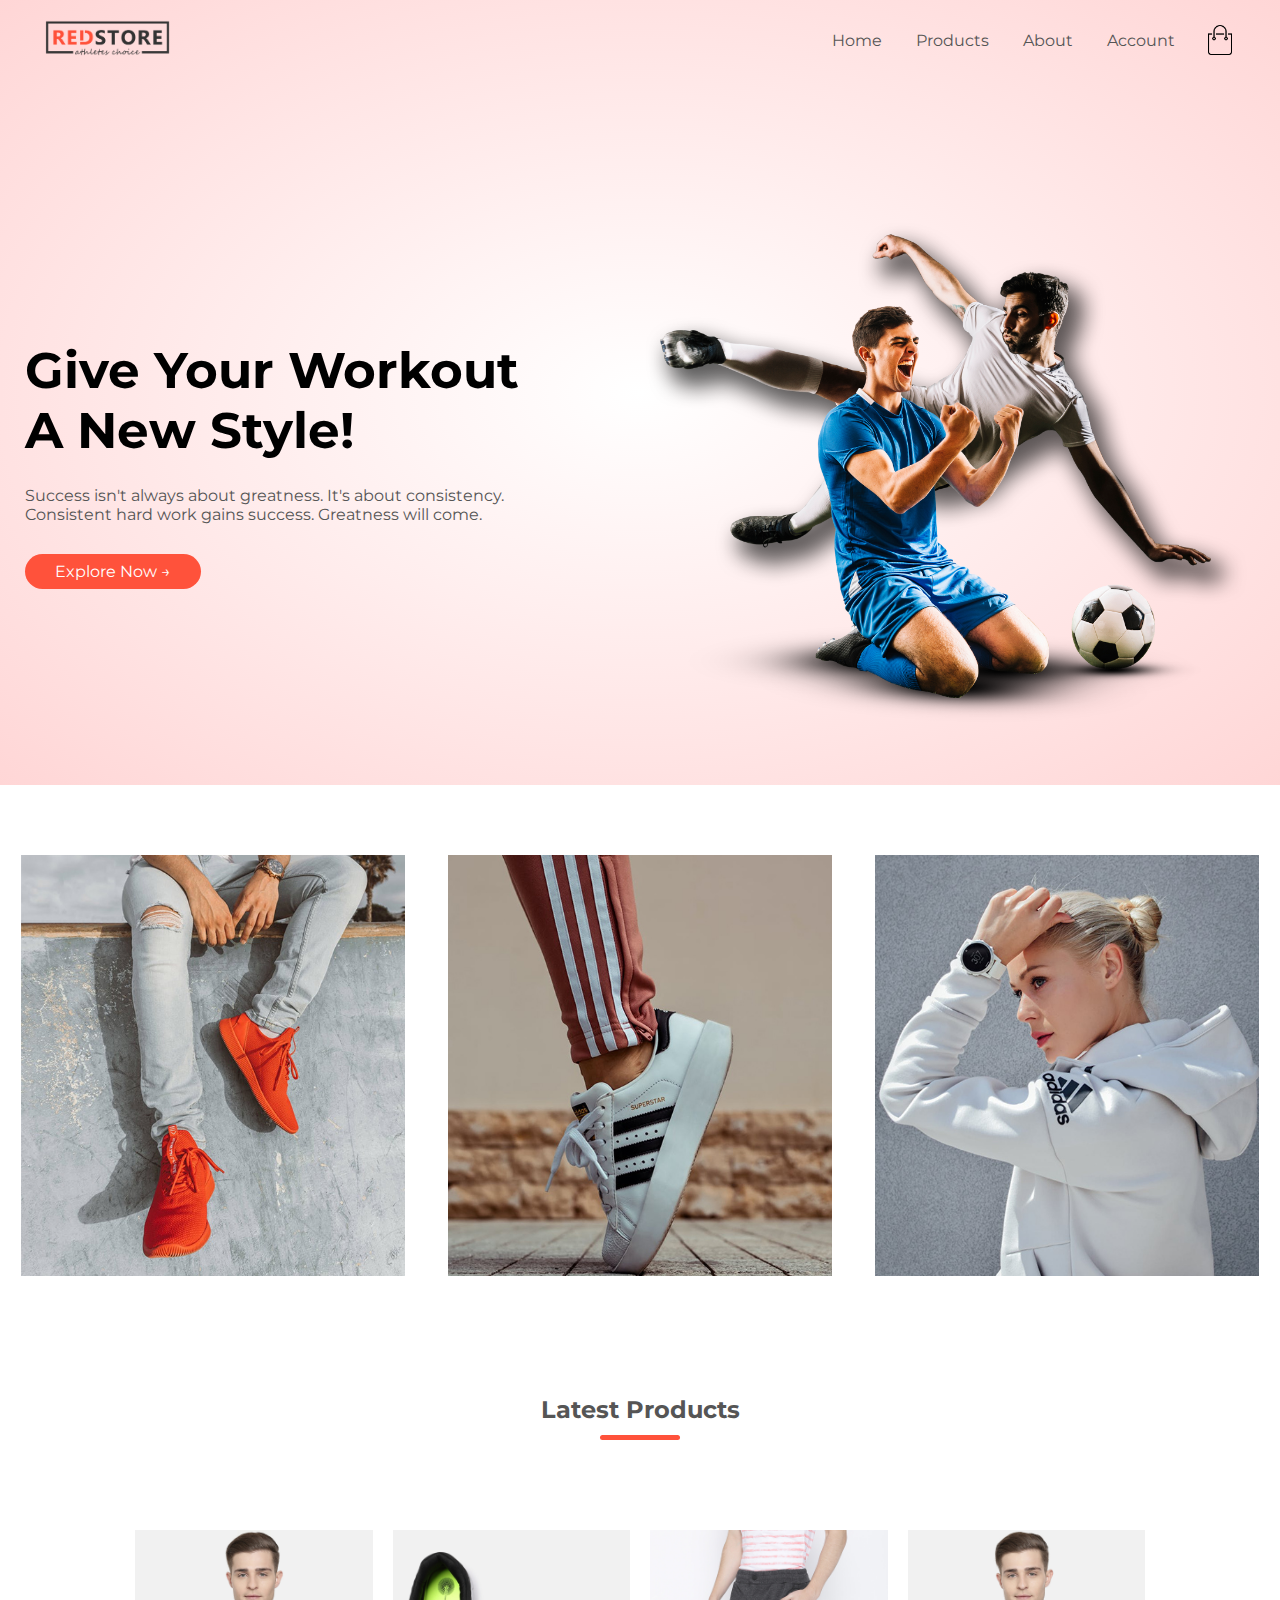
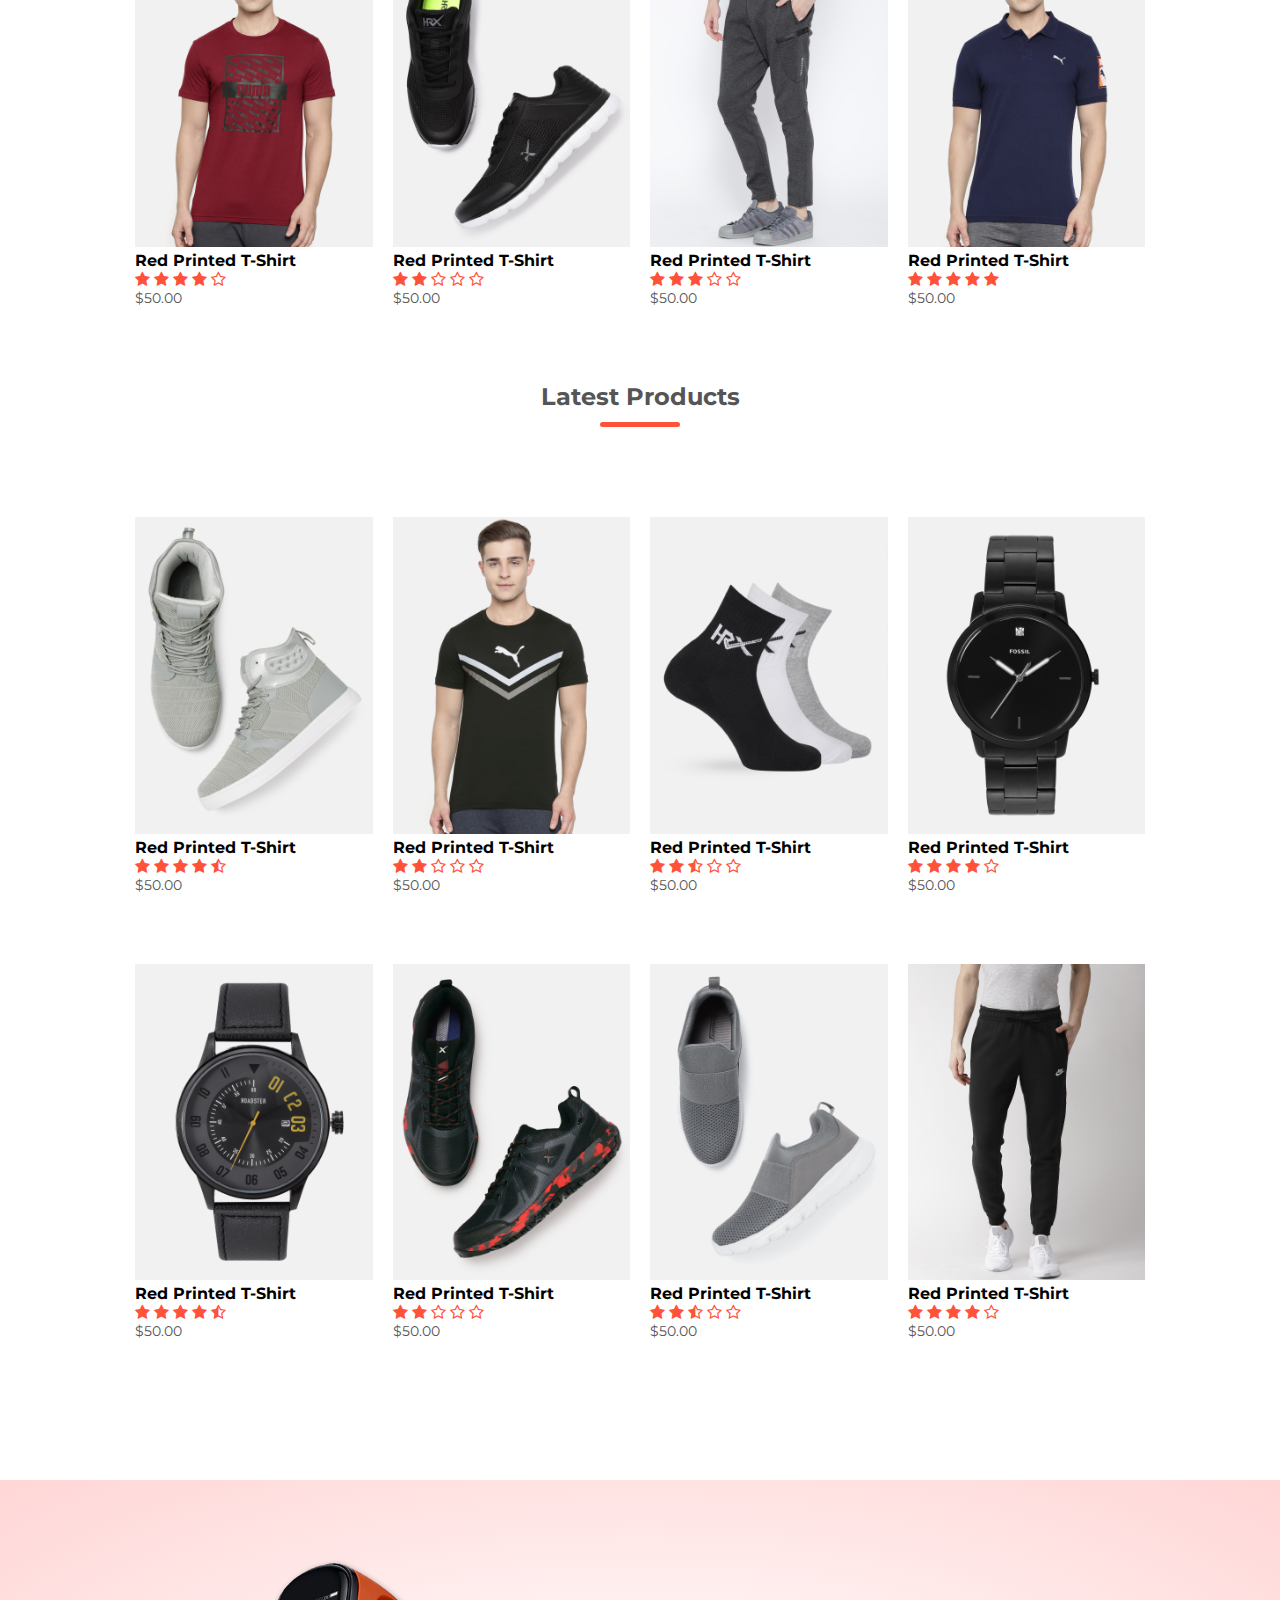
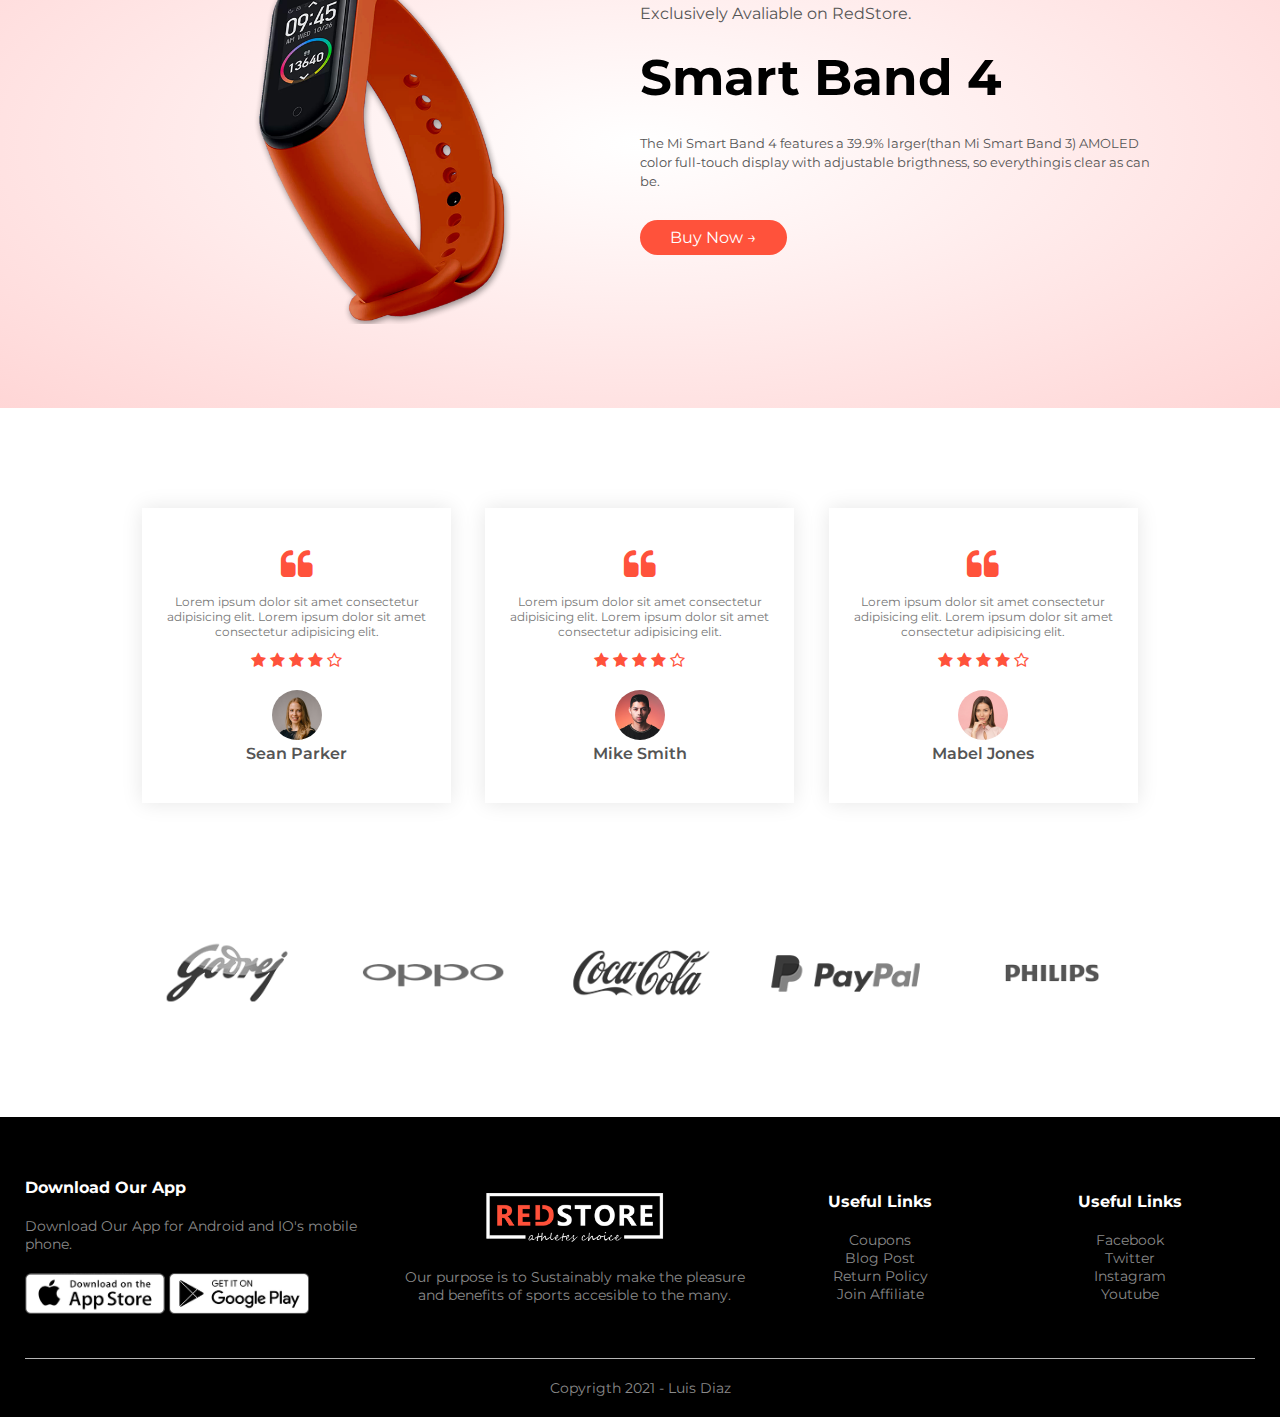
<file: index.html>
<!DOCTYPE html>
<html lang="en">
<head>
    <meta charset="UTF-8">
    <meta http-equiv="X-UA-Compatible" content="IE=edge">
    <meta name="viewport" content="width=device-width, initial-scale=1.0">
    <!--Titulo de la Pagina Actual-->
    <title>Red Store | Ecomerce Wedsite Design</title>
    <!--Link de la Hoja de Estilos-->
    <link rel="stylesheet" href="./css/style.css">
    <!--Link de la fuente Montserrat de google.-->
    <link rel="preconnect" href="https://fonts.googleapis.com">
    <link rel="preconnect" href="https://fonts.gstatic.com" crossorigin>
    <link href="https://fonts.googleapis.com/css2?family=Montserrat:wght@300;400;500;600;700&display=swap" 
    rel="stylesheet">
    <link rel="stylesheet" href="https://stackpath.bootstrapcdn.com/font-awesome/4.7.0/css/font-awesome.min.css">
</head>
<body>
<div class="header">
<!--Container para todos los elemtos nav-->
<div class="container">
    <div class="navbar">
        <!--Posicion del Logo-->
        <div class="logo">
            <img src="./imagenes/png/logo.png"  width="125px" alt="Logo">
        </div>
        <!--Barra de Navegacion-->
        <nav>
            <ul id="menuItems">
                <li><a href="./index.html">Home</a></li>
                <li><a href="./products.html">Products</a></li>
                <li><a href="">About</a></li>
                <li><a href="">Account</a></li>
            </ul>
        </nav>
        <img src="./imagenes/png/cart.png"  width="30px" height="30px">
        <img src="./imagenes/png/menu.png"  class="menu-icon" 
        onclick="menutoggle()">
    </div>
    <!--Texto del Area-->
    <div class="row">
        <div class="col-2">
            <h1>Give Your Workout<br>A New Style!</h1>
            <p>Success isn't always about greatness. It's about consistency.<br>
            Consistent hard work gains success. Greatness will come.</p>
            <a href="" class="btn">Explore Now &#8594;</a>
        </div>
        <div class="col-2">
            <img src="./imagenes/png/image1.png" >
        </div>
    </div>
</div>
</div>
<!--Feautred Categories-->
<div class="categories">
    <div class="small-cotainer">
    <div class="row">
        <div class="col-3">
            <img src="./imagenes/jpg/category-1.jpg" alt="">
        </div>
        <div class="col-3">
            <img src="./imagenes/jpg/category-2.jpg" alt="">
        </div>
        <div class="col-3">
            <img src="./imagenes/jpg/category-3.jpg" alt="">
        </div>
    </div>
    </div>
</div>
<!--Feautred Products-->
<div class="small-container">
    <h2 class="title">Latest Products</h2>
    <div class="row">
        <div class="col-4">
            <img src="./imagenes/jpg/product-1.jpg" alt="">
            <h4>Red Printed T-Shirt</h4>
            <div class="rating">
                <i class="fa fa-star"></i>
                <i class="fa fa-star"></i>
                <i class="fa fa-star"></i>
                <i class="fa fa-star"></i>
                <i class="fa fa-star-o"></i>
            </div>
            <p>$50.00</p>
        </div>
        <div class="col-4">
            <img src="./imagenes/jpg/product-2.jpg" alt="">
            <h4>Red Printed T-Shirt</h4>
            <div class="rating">
                <i class="fa fa-star"></i>
                <i class="fa fa-star"></i>
                <i class="fa fa-star-o"></i>
                <i class="fa fa-star-o"></i>
                <i class="fa fa-star-o"></i>
            </div>
            <p>$50.00</p>
        </div>
        <div class="col-4">
            <img src="./imagenes/jpg/product-3.jpg" alt="">
            <h4>Red Printed T-Shirt</h4>
            <div class="rating">
                <i class="fa fa-star"></i>
                <i class="fa fa-star"></i>
                <i class="fa fa-star"></i>
                <i class="fa fa-star-o"></i>
                <i class="fa fa-star-o"></i>
            </div>
            <p>$50.00</p>
        </div>
        <div class="col-4">
            <img src="./imagenes/jpg/product-4.jpg" alt="">
            <h4>Red Printed T-Shirt</h4>
            <div class="rating">
                <i class="fa fa-star"></i>
                <i class="fa fa-star"></i>
                <i class="fa fa-star"></i>
                <i class="fa fa-star"></i>
                <i class="fa fa-star"></i>
            </div>
            <p>$50.00</p>
        </div>
    </div>
<!--Inicia Lastest Products-->
    <h2 class="title">Latest Products</h2>
    <div class="row">
        <div class="col-4">
            <img src="./imagenes/jpg/product-5.jpg" alt="">
            <h4>Red Printed T-Shirt</h4>
            <div class="rating">
                <i class="fa fa-star"></i>
                <i class="fa fa-star"></i>
                <i class="fa fa-star"></i>
                <i class="fa fa-star"></i>
                <i class="fa fa-star-half-o"></i>
            </div>
            <p>$50.00</p>
        </div>
        <div class="col-4">
            <img src="./imagenes/jpg/product-6.jpg" alt="">
            <h4>Red Printed T-Shirt</h4>
            <div class="rating">
                <i class="fa fa-star"></i>
                <i class="fa fa-star"></i>
                <i class="fa fa-star-o"></i>
                <i class="fa fa-star-o"></i>
                <i class="fa fa-star-o"></i>
            </div>
            <p>$50.00</p>
        </div>
        <div class="col-4">
            <img src="./imagenes/jpg/product-7.jpg" alt="">
            <h4>Red Printed T-Shirt</h4>
            <div class="rating">
                <i class="fa fa-star"></i>
                <i class="fa fa-star"></i>
                <i class="fa fa-star-half-o"></i>
                <i class="fa fa-star-o"></i>
                <i class="fa fa-star-o"></i>
            </div>
            <p>$50.00</p>
        </div>
        <div class="col-4">
            <img src="./imagenes/jpg/product-8.jpg" alt="">
            <h4>Red Printed T-Shirt</h4>
            <div class="rating">
                <i class="fa fa-star"></i>
                <i class="fa fa-star"></i>
                <i class="fa fa-star"></i>
                <i class="fa fa-star"></i>
                <i class="fa fa-star-o"></i>
            </div>
            <p>$50.00</p>
        </div>
        <div class="col-4">
            <img src="./imagenes/jpg/product-9.jpg" alt="">
            <h4>Red Printed T-Shirt</h4>
            <div class="rating">
                <i class="fa fa-star"></i>
                <i class="fa fa-star"></i>
                <i class="fa fa-star"></i>
                <i class="fa fa-star"></i>
                <i class="fa fa-star-half-o"></i>
            </div>
            <p>$50.00</p>
        </div>
        <div class="col-4">
            <img src="./imagenes/jpg/product-10.jpg" alt="">
            <h4>Red Printed T-Shirt</h4>
            <div class="rating">
                <i class="fa fa-star"></i>
                <i class="fa fa-star"></i>
                <i class="fa fa-star-o"></i>
                <i class="fa fa-star-o"></i>
                <i class="fa fa-star-o"></i>
            </div>
            <p>$50.00</p>
        </div>
        <div class="col-4">
            <img src="./imagenes/jpg/product-11.jpg" alt="">
            <h4>Red Printed T-Shirt</h4>
            <div class="rating">
                <i class="fa fa-star"></i>
                <i class="fa fa-star"></i>
                <i class="fa fa-star-half-o"></i>
                <i class="fa fa-star-o"></i>
                <i class="fa fa-star-o"></i>
            </div>
            <p>$50.00</p>
        </div>
        <div class="col-4">
            <img src="./imagenes/jpg/product-12.jpg" alt="">
            <h4>Red Printed T-Shirt</h4>
            <div class="rating">
                <i class="fa fa-star"></i>
                <i class="fa fa-star"></i>
                <i class="fa fa-star"></i>
                <i class="fa fa-star"></i>
                <i class="fa fa-star-o"></i>
            </div>
            <p>$50.00</p>
        </div>
    </div>
</div>
<!--Offer-->
<div class="offer">
    <div class="small-container">
        <div class="row">
            <div class="col-2">
                <img src="./imagenes/png/exclusive.png" class="offer-img">
            </div>
            <div class="col-2">
                <p>Exclusively Avaliable on RedStore.</p>
                <h1>Smart Band 4</h1>
                <small>
                    The Mi Smart Band 4 features a 39.9% larger(than Mi Smart Band 3)
                    AMOLED color full-touch display with adjustable brigthness, so 
                    everythingis clear as can be.
                </small>
                <br>
                <a href="" class="btn">Buy Now &#8594;</a>
            </div>
        </div>
    </div>
</div>
<!----Testimonial----->
<div class="testimonial">
    <div class="small-container">
        <div class="row">
            <div class="col-3">
                <i class="fa fa-quote-left"></i>
                <p> Lorem ipsum dolor sit 
                    amet consectetur adipisicing elit. Lorem ipsum dolor sit
                    amet consectetur adipisicing elit.</p>
                    <div class="rating">
                        <i class="fa fa-star"></i>
                        <i class="fa fa-star"></i>
                        <i class="fa fa-star"></i>
                        <i class="fa fa-star"></i>
                        <i class="fa fa-star-o"></i>
                    </div>
                    <img src="./imagenes/png/user-1.png" alt="">
                    <h3>Sean Parker</h3>
            </div>
            <div class="col-3">
                <i class="fa fa-quote-left"></i>
                <p> Lorem ipsum dolor sit 
                    amet consectetur adipisicing elit. Lorem ipsum dolor sit
                    amet consectetur adipisicing elit.</p>
                    <div class="rating">
                        <i class="fa fa-star"></i>
                        <i class="fa fa-star"></i>
                        <i class="fa fa-star"></i>
                        <i class="fa fa-star"></i>
                        <i class="fa fa-star-o"></i>
                    </div>
                    <img src="./imagenes/png/user-2.png" alt="">
                    <h3>Mike Smith</h3>
            </div>
            <div class="col-3">
                <i class="fa fa-quote-left"></i>
                <p> Lorem ipsum dolor sit 
                    amet consectetur adipisicing elit. Lorem ipsum dolor sit
                    amet consectetur adipisicing elit.</p>
                    <div class="rating">
                        <i class="fa fa-star"></i>
                        <i class="fa fa-star"></i>
                        <i class="fa fa-star"></i>
                        <i class="fa fa-star"></i>
                        <i class="fa fa-star-o"></i>
                    </div>
                    <img src="./imagenes/png/user-3.png" alt="">
                    <h3>Mabel Jones</h3>
            </div>
        </div>
    </div>
</div>
<!--Brands-->
<div class="brands">
    <div class="small-container">
        <div class="row">
            <div class="col-5">
                <img src="./imagenes/png/logo-godrej.png" alt="">
            </div>
            <div class="col-5">
                <img src="./imagenes/png/logo-oppo.png" alt="">
            </div>
            <div class="col-5">
                <img src="./imagenes/png/logo-coca-cola.png" alt="">
            </div>
            <div class="col-5">
                <img src="./imagenes/png/logo-paypal.png" alt="">
            </div>
            <div class="col-5">
                <img src="./imagenes/png/logo-philips.png" alt="">
            </div>
        </div>
    </div>
</div>
<!--footer-->
<div class="footer">
    <div class="container">
        <div class="row">
            <div class="footer-col-1">
                <h3>Download Our App</h3>
                <p>
                    Download Our App for Android and IO's mobile phone.
                </p>
                <div class="app-logo">
                    <img src="./imagenes/png/app-store.png" alt="">
                    <img src="./imagenes/png/play-store.png" alt="">
                </div>
            </div>
            <div class="footer-col-2">
                <img src="./imagenes/png/logo-white.png" alt="">
                <p>
                    Our purpose is to Sustainably make the pleasure and 
                    benefits of sports accesible to the many.
                </p>
            </div>
            <div class="footer-col-3">
                <h3>Useful Links</h3>
                <ul>
                   <li>Coupons</li>
                   <li>Blog Post</li>
                   <li>Return Policy</li>
                   <li>Join Affiliate</li> 
                </ul>
            </div>
            <div class="footer-col-4">
                <h3>Useful Links</h3>
                <ul>
                   <li>Facebook</li>
                   <li>Twitter</li>
                   <li>Instagram</li>
                   <li>Youtube</li> 
                </ul>
            </div>
        </div>
        <hr>
        <p class="copyright">Copyrigth 2021 - Luis Diaz</p>
    </div>
</div>
<!--JavaScript-->
<script src="./javascript/mijavascript.js"></script>

</body>
</html>
</file>
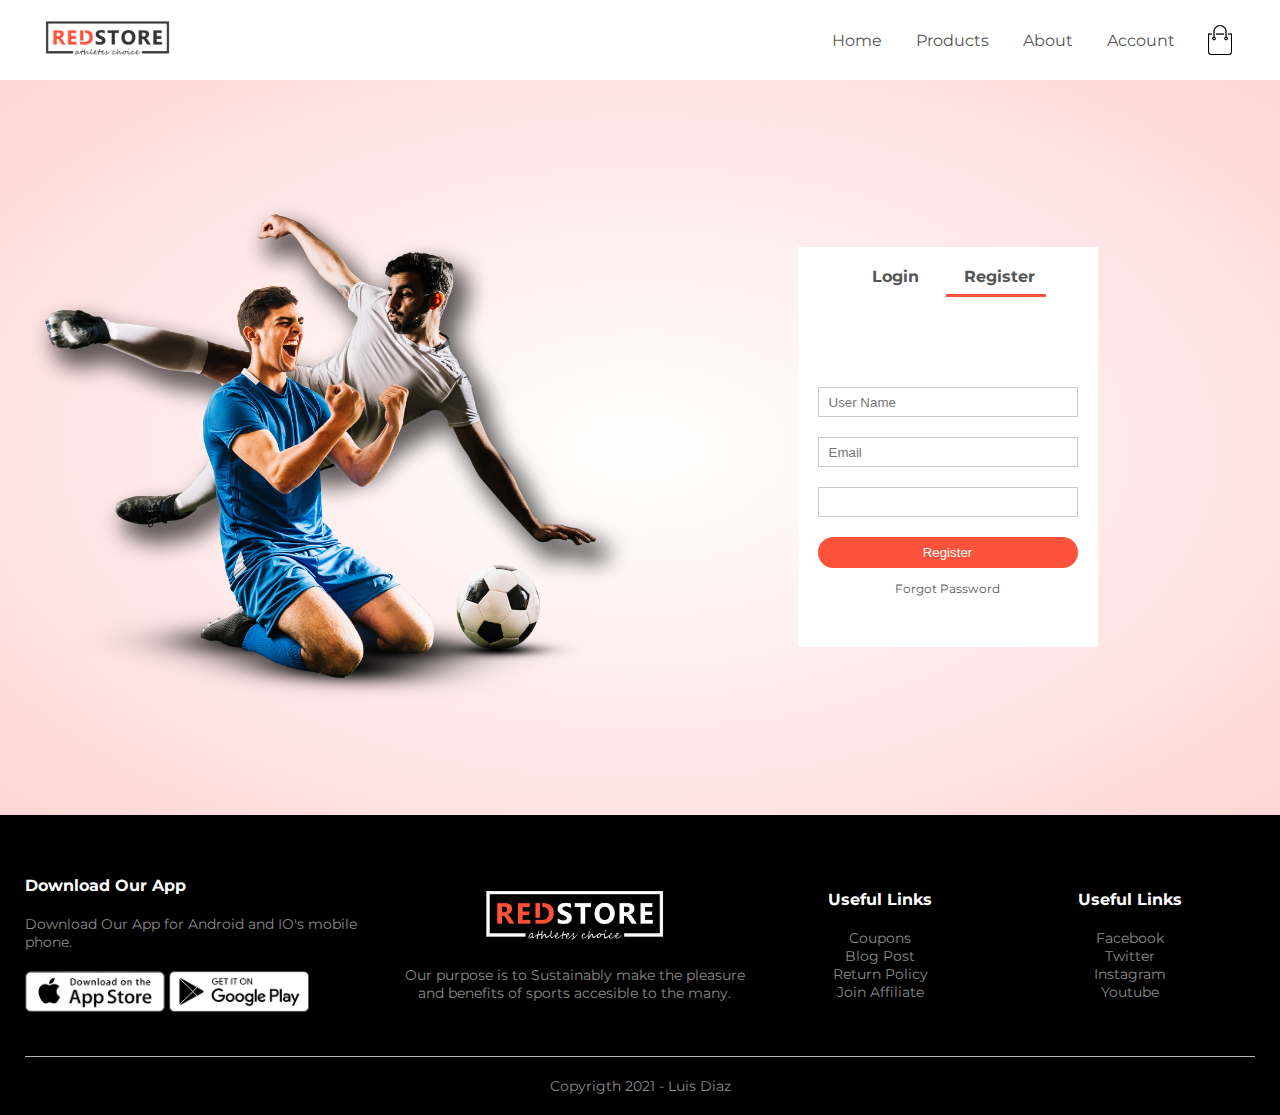
<file: account.html>
<!DOCTYPE html>
<html lang="en">
<head>
    <meta charset="UTF-8">
    <meta http-equiv="X-UA-Compatible" content="IE=edge">
    <meta name="viewport" content="width=device-width, initial-scale=1.0">
    <!--Titulo de la Pagina Actual-->
    <title>All Products - Red Store | Ecomerce Wedsite Design</title>
    <!--Link de la Hoja de Estilos-->
    <link rel="stylesheet" href="./css/style.css">
    <!--Link de la fuente Montserrat de google.-->
    <link rel="preconnect" href="https://fonts.googleapis.com">
    <link rel="preconnect" href="https://fonts.gstatic.com" crossorigin>
    <link href="https://fonts.googleapis.com/css2?family=Montserrat:wght@300;400;500;600;700&display=swap" 
    rel="stylesheet">
    <link rel="stylesheet" href="https://stackpath.bootstrapcdn.com/font-awesome/4.7.0/css/font-awesome.min.css">
</head>
<body>
<!--Container para todos los elemtos nav-->
    <div class="container">
        <div class="navbar">
            <!--Posicion del Logo-->
            <div class="logo">
                <img src="./imagenes/png/logo.png"  width="125px" alt="Logo">
            </div>
            <!--Barra de Navegacion-->
            <nav>
                <ul id="menuItems">
                    <li><a href="./index.html">Home</a></li>
                    <li><a href="./products.html">Products</a></li>
                    <li><a href="">About</a></li>
                    <li><a href="">Account</a></li>
                </ul>
            </nav>
            <img src="./imagenes/png/cart.png"  width="30px" height="30px">
            <img src="./imagenes/png/menu.png"  class="menu-icon" 
            onclick="menutoggle()">
        </div>
    </div>
<!--Fin del Container de Nav-->
<!--account page-->
<div class="account-page">
    <div class="container">
        <div class="row">
            <div class="col-2">
                <img src="./imagenes/png/image1.png" width="100%">
            </div>
            <div class="col-2">
                <div class="form-container">
                    <div class="form-btn">
                        <span onclick="login()">Login</span>
                        <span onclick="register()">Register</span>
                        <hr id="indicator">
                    </div>
                    <form id="LoginForm">
                        <input type="text" placeholder="User Name">
                        <input type="password" placeholder="Password">
                        <button type="submit" class="btn">Login</button>
                        <a href="">Forgot Password</a>
                    </form>

                    <form id="RegisterForm">
                        <input type="text" placeholder="User Name">
                        <input type="email" placeholder="Email">
                        <input type="password" name="Password">
                        <button type="submit" class="btn">Register</button>
                        <a href="">Forgot Password</a>
                    </form>
                </div>
            </div>
        </div>
    </div>
</div>



<!--footer-->
<div class="footer">
    <div class="container">
        <div class="row">
            <div class="footer-col-1">
                <h3>Download Our App</h3>
                <p>
                    Download Our App for Android and IO's mobile phone.
                </p>
                <div class="app-logo">
                    <img src="./imagenes/png/app-store.png" alt="">
                    <img src="./imagenes/png/play-store.png" alt="">
                </div>
            </div>
            <div class="footer-col-2">
                <img src="./imagenes/png/logo-white.png" alt="">
                <p>
                    Our purpose is to Sustainably make the pleasure and 
                    benefits of sports accesible to the many.
                </p>
            </div>
            <div class="footer-col-3">
                <h3>Useful Links</h3>
                <ul>
                   <li>Coupons</li>
                   <li>Blog Post</li>
                   <li>Return Policy</li>
                   <li>Join Affiliate</li> 
                </ul>
            </div>
            <div class="footer-col-4">
                <h3>Useful Links</h3>
                <ul>
                   <li>Facebook</li>
                   <li>Twitter</li>
                   <li>Instagram</li>
                   <li>Youtube</li> 
                </ul>
            </div>
        </div>
        <hr>
        <p class="copyright">Copyrigth 2021 - Luis Diaz</p>
    </div>
</div>
<!--Fin del Footer-->
<!--JavaScript-->
<script src="./javascript/mijavascript.js"></script>
<!--Fin de JavaScript-->
</body>
</html>
</file>
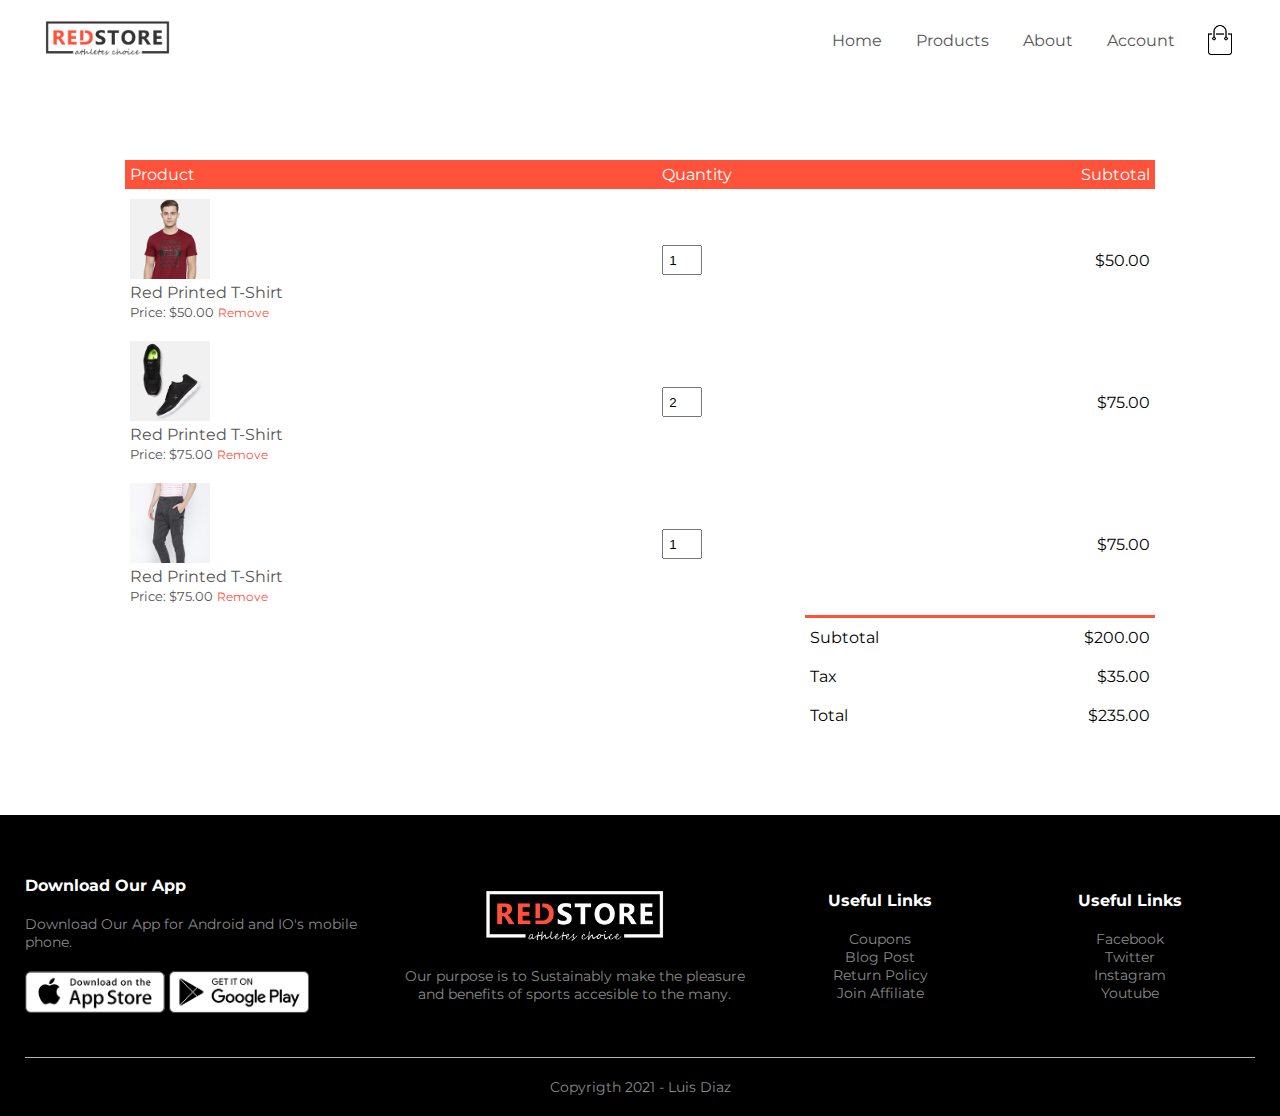
<file: cart.html>
<!DOCTYPE html>
<html lang="en">
<head>
    <meta charset="UTF-8">
    <meta http-equiv="X-UA-Compatible" content="IE=edge">
    <meta name="viewport" content="width=device-width, initial-scale=1.0">
    <!--Titulo de la Pagina Actual-->
    <title>All Products - Red Store | Ecomerce Wedsite Design</title>
    <!--Link de la Hoja de Estilos-->
    <link rel="stylesheet" href="./css/style.css">
    <!--Link de la fuente Montserrat de google.-->
    <link rel="preconnect" href="https://fonts.googleapis.com">
    <link rel="preconnect" href="https://fonts.gstatic.com" crossorigin>
    <link href="https://fonts.googleapis.com/css2?family=Montserrat:wght@300;400;500;600;700&display=swap" 
    rel="stylesheet">
    <link rel="stylesheet" href="https://stackpath.bootstrapcdn.com/font-awesome/4.7.0/css/font-awesome.min.css">
</head>
<body>
<!--Container para todos los elemtos nav-->
    <div class="container">
        <div class="navbar">
            <!--Posicion del Logo-->
            <div class="logo">
                <img src="./imagenes/png/logo.png"  width="125px" alt="Logo">
            </div>
            <!--Barra de Navegacion-->
            <nav>
                <ul id="menuItems">
                    <li><a href="./index.html">Home</a></li>
                    <li><a href="./products.html">Products</a></li>
                    <li><a href="">About</a></li>
                    <li><a href="">Account</a></li>
                </ul>
            </nav>
            <img src="./imagenes/png/cart.png"  width="30px" height="30px">
            <img src="./imagenes/png/menu.png"  class="menu-icon" 
            onclick="menutoggle()">
        </div>
    </div>
<!--Fin del Container de Nav-->

<!--cart items details-->
<div class="small-container cart-page">
    <table>
        <tr>
            <th>Product</th>
            <th>Quantity</th>
            <th>Subtotal</th>
        </tr>
        <tr>
            <td>
                <div class="cart-info">
                    <img src="./imagenes/jpg/buy-1.jpg">
                    <div>
                        <p>Red Printed T-Shirt</p>
                        <small>Price: $50.00</small>
                        <a href="">Remove</a>
                    </div>
                </div>
            </td>
            <td><input type="number" value="1"></td>
            <td>$50.00</td>
        </tr>
        <tr>
            <td>
                <div class="cart-info">
                    <img src="./imagenes/jpg/buy-2.jpg">
                    <div>
                        <p>Red Printed T-Shirt</p>
                        <small>Price: $75.00</small>
                        <a href="">Remove</a>
                    </div>
                </div>
            </td>
            <td><input type="number" value="2"></td>
            <td>$75.00</td>
        </tr>
        <tr>
            <td>
                <div class="cart-info">
                    <img src="./imagenes/jpg/buy-3.jpg">
                    <div>
                        <p>Red Printed T-Shirt</p>
                        <small>Price: $75.00</small>
                        <a href="">Remove</a>
                    </div>
                </div>
            </td>
            <td><input type="number" value="1"></td>
            <td>$75.00</td>
        </tr>
    </table>
    <div class="total-price">
        <table>
            <tr>
                <td>Subtotal</td>
                <td>$200.00</td>
            </tr>
            <tr>
                <td>Tax</td>
                <td>$35.00</td>
            </tr>
            <tr>
                <td>Total</td>
                <td>$235.00</td>
            </tr>
        </table>
    </div>
</div>

<!--fin de cart items details-->

<!--footer-->
<div class="footer">
    <div class="container">
        <div class="row">
            <div class="footer-col-1">
                <h3>Download Our App</h3>
                <p>
                    Download Our App for Android and IO's mobile phone.
                </p>
                <div class="app-logo">
                    <img src="./imagenes/png/app-store.png" alt="">
                    <img src="./imagenes/png/play-store.png" alt="">
                </div>
            </div>
            <div class="footer-col-2">
                <img src="./imagenes/png/logo-white.png" alt="">
                <p>
                    Our purpose is to Sustainably make the pleasure and 
                    benefits of sports accesible to the many.
                </p>
            </div>
            <div class="footer-col-3">
                <h3>Useful Links</h3>
                <ul>
                   <li>Coupons</li>
                   <li>Blog Post</li>
                   <li>Return Policy</li>
                   <li>Join Affiliate</li> 
                </ul>
            </div>
            <div class="footer-col-4">
                <h3>Useful Links</h3>
                <ul>
                   <li>Facebook</li>
                   <li>Twitter</li>
                   <li>Instagram</li>
                   <li>Youtube</li> 
                </ul>
            </div>
        </div>
        <hr>
        <p class="copyright">Copyrigth 2021 - Luis Diaz</p>
    </div>
</div>
<!--Fin del Footer-->
<!--JavaScript-->
<script src="./javascript/mijavascript.js"></script>
<!--Fin de JavaScript-->
</body>
</html>
</file>
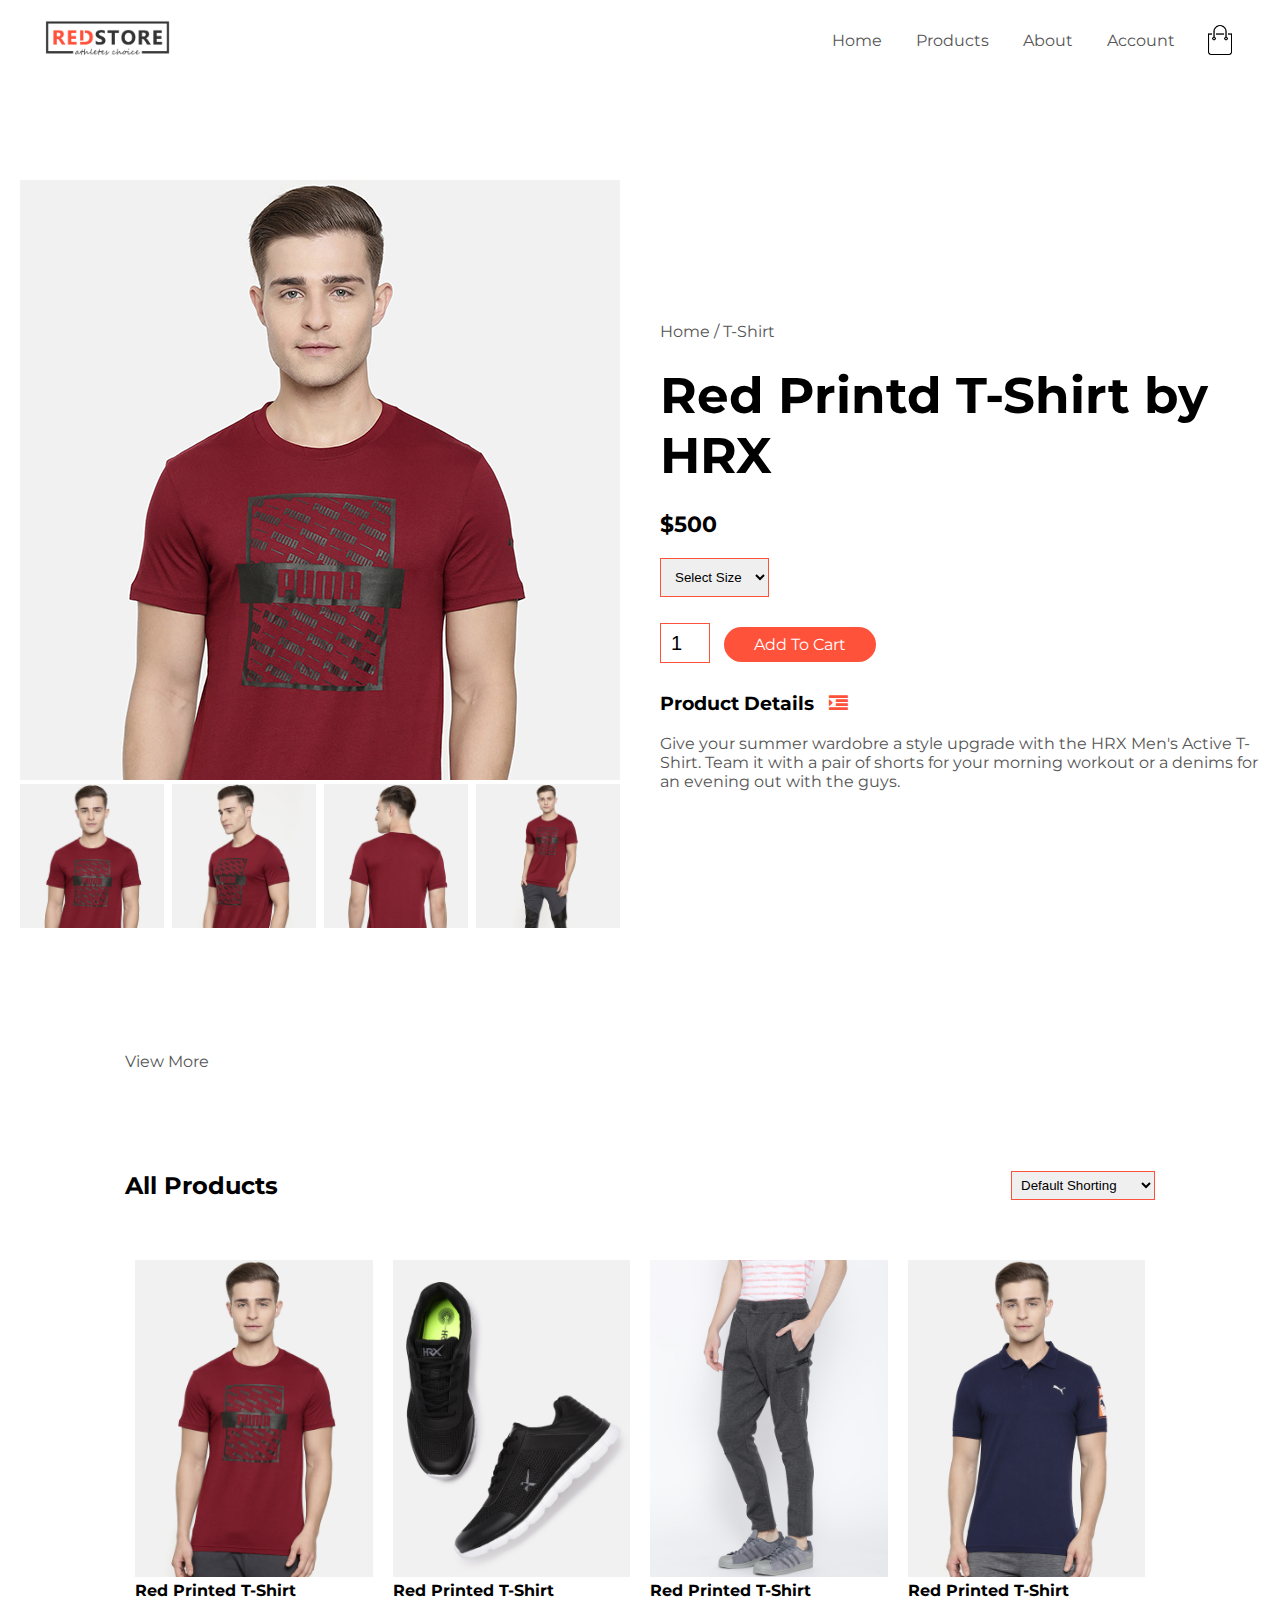
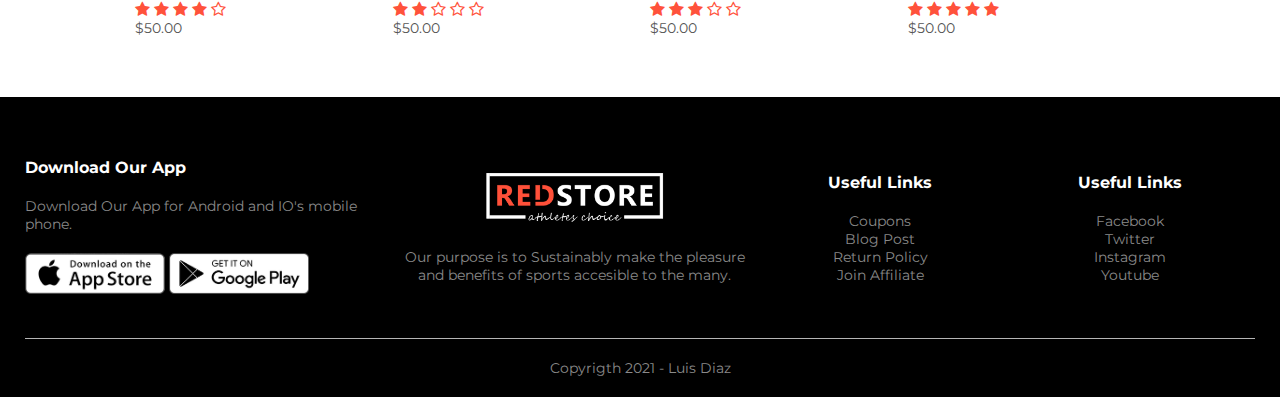
<file: product details.html>
<!DOCTYPE html>
<html lang="en">
<head>
    <meta charset="UTF-8">
    <meta http-equiv="X-UA-Compatible" content="IE=edge">
    <meta name="viewport" content="width=device-width, initial-scale=1.0">
    <!--Titulo de la Pagina Actual-->
    <title>All Products - Red Store | Ecomerce Wedsite Design</title>
    <!--Link de la Hoja de Estilos-->
    <link rel="stylesheet" href="./css/style.css">
    <!--Link de la fuente Montserrat de google.-->
    <link rel="preconnect" href="https://fonts.googleapis.com">
    <link rel="preconnect" href="https://fonts.gstatic.com" crossorigin>
    <link href="https://fonts.googleapis.com/css2?family=Montserrat:wght@300;400;500;600;700&display=swap" 
    rel="stylesheet">
    <link rel="stylesheet" href="https://stackpath.bootstrapcdn.com/font-awesome/4.7.0/css/font-awesome.min.css">
</head>
<body>
<!--Container para todos los elemtos nav-->
    <div class="container">
        <div class="navbar">
            <!--Posicion del Logo-->
            <div class="logo">
                <img src="./imagenes/png/logo.png"  width="125px" alt="Logo">
            </div>
            <!--Barra de Navegacion-->
            <nav>
                <ul id="menuItems">
                    <li><a href="./index.html">Home</a></li>
                    <li><a href="./products.html">Products</a></li>
                    <li><a href="">About</a></li>
                    <li><a href="">Account</a></li>
                </ul>
            </nav>
            <img src="./imagenes/png/cart.png"  width="30px" height="30px">
            <img src="./imagenes/png/menu.png"  class="menu-icon" 
            onclick="menutoggle()">
        </div>
    </div>
<!--Fin del Container de Nav-->
<!--Single Produtcs Details -->
<div class="smal-container single-product">
    <div class="row">
        <div class="col-2">
            <img src="./imagenes/jpg/gallery-1.jpg" width="100%"
             id="ProductImg">
        <!--Galeria de Imagenes-->
            <div class="small-img-row">
                <div class="small-img-col">
                    <img src="./imagenes/jpg/gallery-1.jpg" width="100%"
                     class="small-img">
                </div>
                <div class="small-img-col">
                    <img src="./imagenes/jpg/gallery-2.jpg" width="100%"
                     class="small-img">
                </div>
                <div class="small-img-col">
                    <img src="./imagenes/jpg/gallery-3.jpg" width="100%"
                     class="small-img">
                </div>
                <div class="small-img-col">
                    <img src="./imagenes/jpg/gallery-4.jpg" width="100%" 
                    class="small-img">
                </div>
        </div>
        <!--Fin de la Galeria-->
        </div>
        <div class="col-2">
            <p>Home / T-Shirt</p>
            <h1>Red Printd T-Shirt by HRX</h1>
            <h4>$500</h4>
            <select name="" id="">
                <option>Select Size</option>
                <option>XXL</option>
                <option>XL</option>
                <option>Large</option>
                <option>Medium</option>
                <option>Small</option>
            </select>
            <input type="number" value="1">
            <a href="" class="btn">Add To Cart</a>
            <h3>Product Details <i class="fa fa-indent"></i></h3>
            <br>
            <p>
                Give your summer wardobre a style upgrade with the HRX Men's
                Active T-Shirt. Team it with a pair of shorts for your morning
                workout or a denims for an evening out with the guys.
            </p>
        </div>
    </div>
</div>
<!--Titulo-->
<div class="small-container">
    <div class="rom row-2"></div>
    <p>View More</p>
</div>
<!--Productos-->
<div class="small-container">
    <div class="row row-2">
        <h2>All Products</h2>
        <select name="" id="">
            <option value="">Default Shorting</option>
            <option value="">Short by price</option>
            <option value="">Short by popularity</option>
            <option value="">Short by rating</option>
            <option value="">Short by sale</option>
        </select>
    </div>
    <div class="row">
        <div class="col-4">
            <img src="./imagenes/jpg/product-1.jpg" alt="">
        <h4>Red Printed T-Shirt</h4>
        <div class="rating">
            <i class="fa fa-star"></i>
            <i class="fa fa-star"></i>
            <i class="fa fa-star"></i>
            <i class="fa fa-star"></i>
            <i class="fa fa-star-o"></i>
        </div>
            <p>$50.00</p>
        </div>
        <div class="col-4">
            <img src="./imagenes/jpg/product-2.jpg" alt="">
        <h4>Red Printed T-Shirt</h4>
        <div class="rating">
            <i class="fa fa-star"></i>
            <i class="fa fa-star"></i>
            <i class="fa fa-star-o"></i>
            <i class="fa fa-star-o"></i>
            <i class="fa fa-star-o"></i>
        </div>
            <p>$50.00</p>
        </div>
        <div class="col-4">
            <img src="./imagenes/jpg/product-3.jpg" alt="">
        <h4>Red Printed T-Shirt</h4>
        <div class="rating">
            <i class="fa fa-star"></i>
            <i class="fa fa-star"></i>
            <i class="fa fa-star"></i>
            <i class="fa fa-star-o"></i>
            <i class="fa fa-star-o"></i>
        </div>
            <p>$50.00</p>
        </div>
        <div class="col-4">
            <img src="./imagenes/jpg/product-4.jpg" alt="">
        <h4>Red Printed T-Shirt</h4>
        <div class="rating">
            <i class="fa fa-star"></i>
            <i class="fa fa-star"></i>
            <i class="fa fa-star"></i>
            <i class="fa fa-star"></i>
            <i class="fa fa-star"></i>
        </div>
            <p>$50.00</p>
        </div>
    </div>
</div>
<!--Fin del Featured Products-->

<!--footer-->
<div class="footer">
    <div class="container">
        <div class="row">
            <div class="footer-col-1">
                <h3>Download Our App</h3>
                <p>
                    Download Our App for Android and IO's mobile phone.
                </p>
                <div class="app-logo">
                    <img src="./imagenes/png/app-store.png" alt="">
                    <img src="./imagenes/png/play-store.png" alt="">
                </div>
            </div>
            <div class="footer-col-2">
                <img src="./imagenes/png/logo-white.png" alt="">
                <p>
                    Our purpose is to Sustainably make the pleasure and 
                    benefits of sports accesible to the many.
                </p>
            </div>
            <div class="footer-col-3">
                <h3>Useful Links</h3>
                <ul>
                   <li>Coupons</li>
                   <li>Blog Post</li>
                   <li>Return Policy</li>
                   <li>Join Affiliate</li> 
                </ul>
            </div>
            <div class="footer-col-4">
                <h3>Useful Links</h3>
                <ul>
                   <li>Facebook</li>
                   <li>Twitter</li>
                   <li>Instagram</li>
                   <li>Youtube</li> 
                </ul>
            </div>
        </div>
        <hr>
        <p class="copyright">Copyrigth 2021 - Luis Diaz</p>
    </div>
</div>
<!--Fin del Footer-->
<!--JavaScript-->
<script src="./javascript/mijavascript.js"></script>
<!--Fin de JavaScript-->
</body>
</html>
</file>
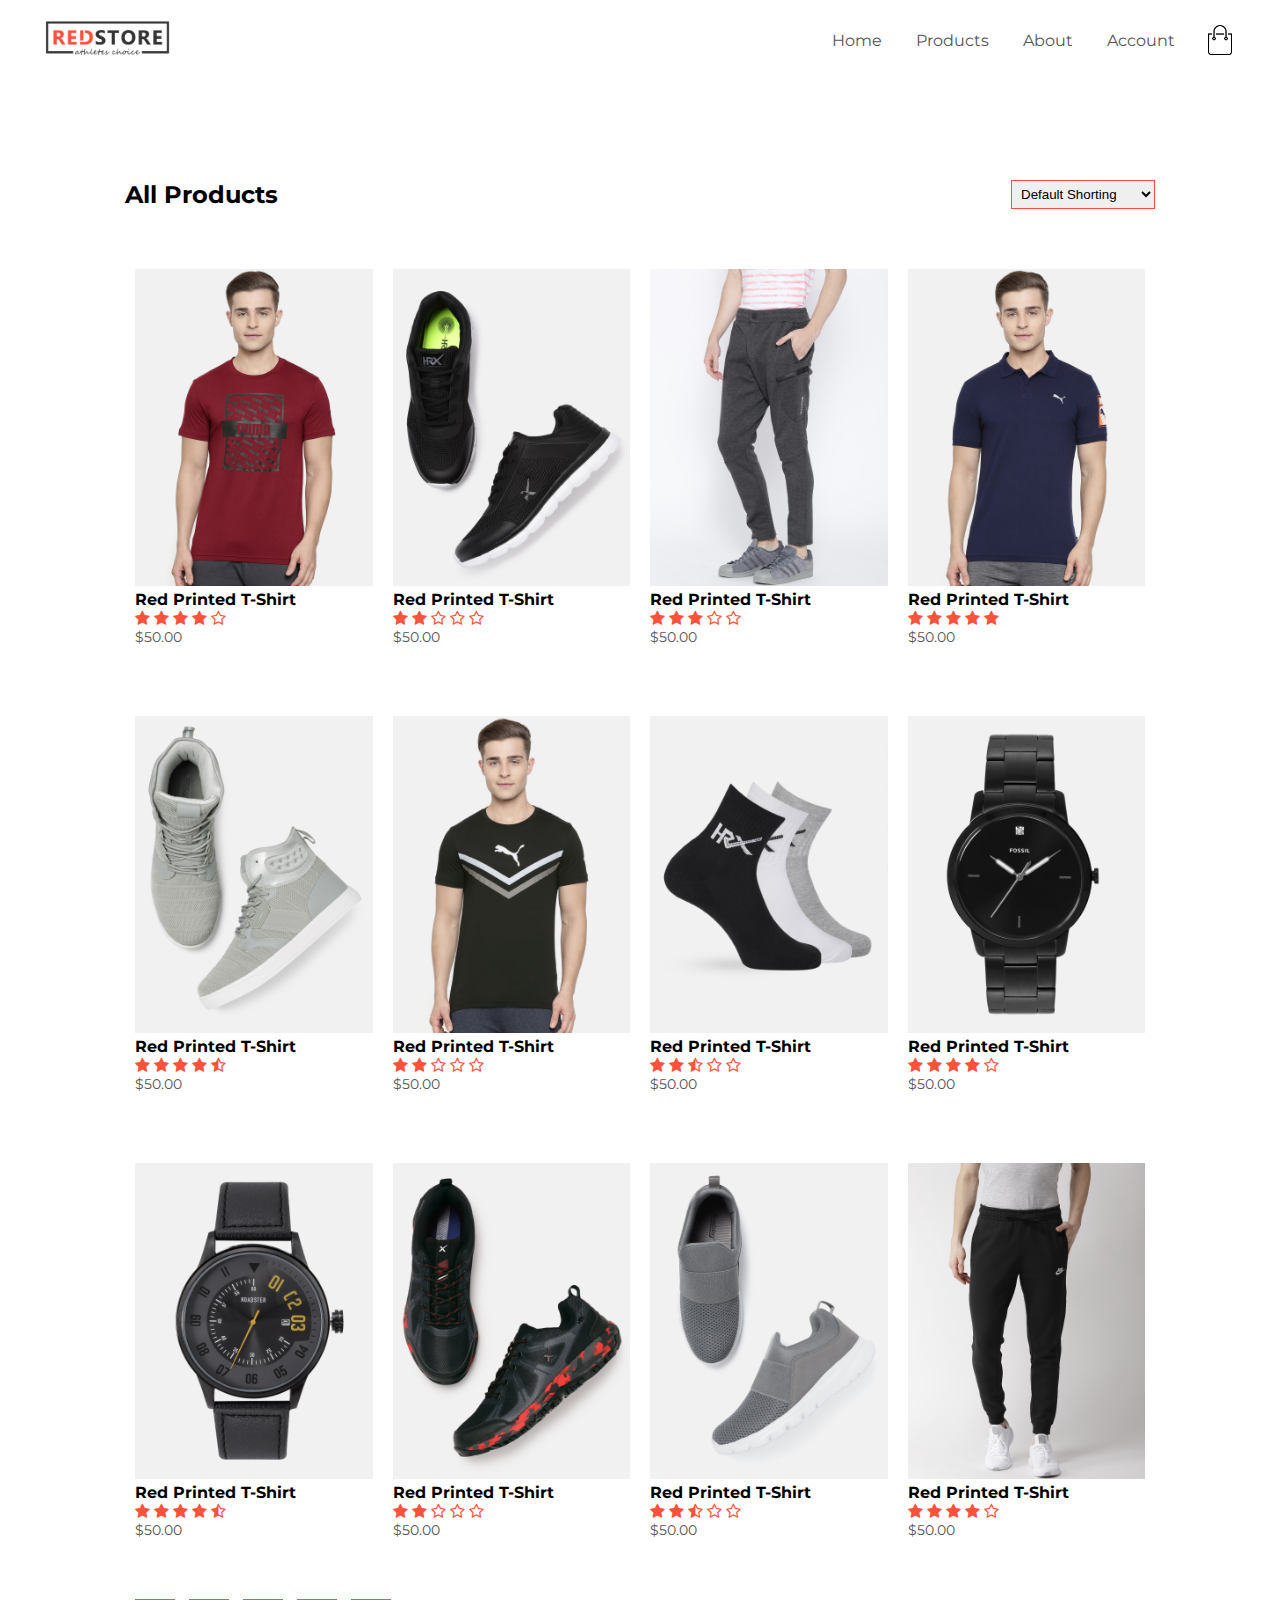
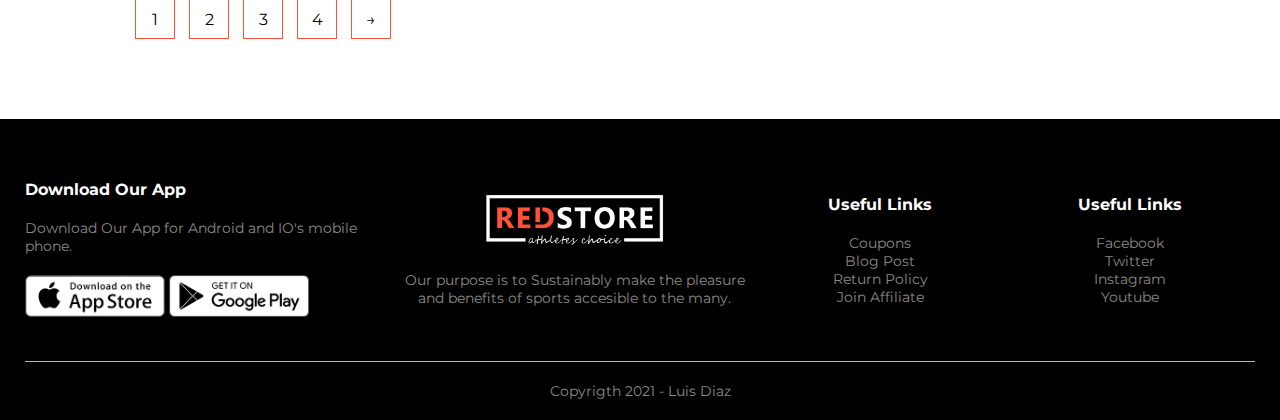
<file: products.html>
<!DOCTYPE html>
<html lang="en">
<head>
    <meta charset="UTF-8">
    <meta http-equiv="X-UA-Compatible" content="IE=edge">
    <meta name="viewport" content="width=device-width, initial-scale=1.0">
    <!--Titulo de la Pagina Actual-->
    <title>All Products - Red Store | Ecomerce Wedsite Design</title>
    <!--Link de la Hoja de Estilos-->
    <link rel="stylesheet" href="./css/style.css">
    <!--Link de la fuente Montserrat de google.-->
    <link rel="preconnect" href="https://fonts.googleapis.com">
    <link rel="preconnect" href="https://fonts.gstatic.com" crossorigin>
    <link href="https://fonts.googleapis.com/css2?family=Montserrat:wght@300;400;500;600;700&display=swap" 
    rel="stylesheet">
    <link rel="stylesheet" href="https://stackpath.bootstrapcdn.com/font-awesome/4.7.0/css/font-awesome.min.css">
</head>
<body>
<!--Container para todos los elemtos nav-->
    <div class="container">
        <div class="navbar">
            <!--Posicion del Logo-->
            <div class="logo">
                <img src="./imagenes/png/logo.png"  width="125px" alt="Logo">
            </div>
            <!--Barra de Navegacion-->
            <nav>
                <ul id="menuItems">
                    <li><a href="./index.html">Home</a></li>
                    <li><a href="">Products</a></li>
                    <li><a href="">About</a></li>
                    <li><a href="">Account</a></li>
                </ul>
            </nav>
            <img src="./imagenes/png/cart.png"  width="30px" height="30px">
            <img src="./imagenes/png/menu.png"  class="menu-icon" 
            onclick="menutoggle()">
        </div>
    </div>
<!--Fin del Container de Nav-->

<div class="small-container">
    <div class="row row-2">
        <h2>All Products</h2>
        <select name="" id="">
            <option value="">Default Shorting</option>
            <option value="">Short by price</option>
            <option value="">Short by popularity</option>
            <option value="">Short by rating</option>
            <option value="">Short by sale</option>
        </select>
    </div>
    <div class="row">
        <div class="col-4">
            <img src="./imagenes/jpg/product-1.jpg" alt="">
        <h4>Red Printed T-Shirt</h4>
        <div class="rating">
            <i class="fa fa-star"></i>
            <i class="fa fa-star"></i>
            <i class="fa fa-star"></i>
            <i class="fa fa-star"></i>
            <i class="fa fa-star-o"></i>
        </div>
            <p>$50.00</p>
        </div>
        <div class="col-4">
            <img src="./imagenes/jpg/product-2.jpg" alt="">
        <h4>Red Printed T-Shirt</h4>
        <div class="rating">
            <i class="fa fa-star"></i>
            <i class="fa fa-star"></i>
            <i class="fa fa-star-o"></i>
            <i class="fa fa-star-o"></i>
            <i class="fa fa-star-o"></i>
        </div>
            <p>$50.00</p>
        </div>
        <div class="col-4">
            <img src="./imagenes/jpg/product-3.jpg" alt="">
        <h4>Red Printed T-Shirt</h4>
        <div class="rating">
            <i class="fa fa-star"></i>
            <i class="fa fa-star"></i>
            <i class="fa fa-star"></i>
            <i class="fa fa-star-o"></i>
            <i class="fa fa-star-o"></i>
        </div>
            <p>$50.00</p>
        </div>
        <div class="col-4">
            <img src="./imagenes/jpg/product-4.jpg" alt="">
        <h4>Red Printed T-Shirt</h4>
        <div class="rating">
            <i class="fa fa-star"></i>
            <i class="fa fa-star"></i>
            <i class="fa fa-star"></i>
            <i class="fa fa-star"></i>
            <i class="fa fa-star"></i>
        </div>
            <p>$50.00</p>
        </div>
        <div class="col-4">
            <img src="./imagenes/jpg/product-5.jpg" alt="">
        <h4>Red Printed T-Shirt</h4>
        <div class="rating">
            <i class="fa fa-star"></i>
            <i class="fa fa-star"></i>
            <i class="fa fa-star"></i>
            <i class="fa fa-star"></i>
            <i class="fa fa-star-half-o"></i>
        </div>
            <p>$50.00</p>
        </div>
        <div class="col-4">
            <img src="./imagenes/jpg/product-6.jpg" alt="">
        <h4>Red Printed T-Shirt</h4>
        <div class="rating">
            <i class="fa fa-star"></i>
            <i class="fa fa-star"></i>
            <i class="fa fa-star-o"></i>
            <i class="fa fa-star-o"></i>
            <i class="fa fa-star-o"></i>
        </div>
            <p>$50.00</p>
        </div>
        <div class="col-4">
            <img src="./imagenes/jpg/product-7.jpg" alt="">
        <h4>Red Printed T-Shirt</h4>
        <div class="rating">
            <i class="fa fa-star"></i>
            <i class="fa fa-star"></i>
            <i class="fa fa-star-half-o"></i>
            <i class="fa fa-star-o"></i>
            <i class="fa fa-star-o"></i>
        </div>
            <p>$50.00</p>
        </div>
        <div class="col-4">
            <img src="./imagenes/jpg/product-8.jpg" alt="">
        <h4>Red Printed T-Shirt</h4>
        <div class="rating">
            <i class="fa fa-star"></i>
            <i class="fa fa-star"></i>
            <i class="fa fa-star"></i>
            <i class="fa fa-star"></i>
            <i class="fa fa-star-o"></i>
        </div>
            <p>$50.00</p>
        </div>
        <div class="col-4">
            <img src="./imagenes/jpg/product-9.jpg" alt="">
        <h4>Red Printed T-Shirt</h4>
        <div class="rating">
            <i class="fa fa-star"></i>
            <i class="fa fa-star"></i>
            <i class="fa fa-star"></i>
            <i class="fa fa-star"></i>
            <i class="fa fa-star-half-o"></i>
           </div>
            <p>$50.00</p>
        </div>
        <div class="col-4">
            <img src="./imagenes/jpg/product-10.jpg" alt="">
        <h4>Red Printed T-Shirt</h4>
        <div class="rating">
            <i class="fa fa-star"></i>
            <i class="fa fa-star"></i>
            <i class="fa fa-star-o"></i>
            <i class="fa fa-star-o"></i>
            <i class="fa fa-star-o"></i>
            </div>
            <p>$50.00</p>
        </div>
        <div class="col-4">
            <img src="./imagenes/jpg/product-11.jpg" alt="">
        <h4>Red Printed T-Shirt</h4>
        <div class="rating">
            <i class="fa fa-star"></i>
            <i class="fa fa-star"></i>
            <i class="fa fa-star-half-o"></i>
            <i class="fa fa-star-o"></i>
            <i class="fa fa-star-o"></i>
        </div>
            <p>$50.00</p>
        </div>
        <div class="col-4">
            <img src="./imagenes/jpg/product-12.jpg" alt="">
        <h4>Red Printed T-Shirt</h4>
        <div class="rating">
            <i class="fa fa-star"></i>
            <i class="fa fa-star"></i>                
            <i class="fa fa-star"></i>
            <i class="fa fa-star"></i>
            <i class="fa fa-star-o"></i>
        </div>
            <p>$50.00</p>
        </div>
    </div>
    <div class="page-btn">
        <span>1</span>
        <span>2</span>
        <span>3</span>
        <span>4</span>
        <span>&#8594</span>
    </div>
</div>
<!--Fin del Featured Products-->

<!--footer-->
<div class="footer">
    <div class="container">
        <div class="row">
            <div class="footer-col-1">
                <h3>Download Our App</h3>
                <p>
                    Download Our App for Android and IO's mobile phone.
                </p>
                <div class="app-logo">
                    <img src="./imagenes/png/app-store.png" alt="">
                    <img src="./imagenes/png/play-store.png" alt="">
                </div>
            </div>
            <div class="footer-col-2">
                <img src="./imagenes/png/logo-white.png" alt="">
                <p>
                    Our purpose is to Sustainably make the pleasure and 
                    benefits of sports accesible to the many.
                </p>
            </div>
            <div class="footer-col-3">
                <h3>Useful Links</h3>
                <ul>
                   <li>Coupons</li>
                   <li>Blog Post</li>
                   <li>Return Policy</li>
                   <li>Join Affiliate</li> 
                </ul>
            </div>
            <div class="footer-col-4">
                <h3>Useful Links</h3>
                <ul>
                   <li>Facebook</li>
                   <li>Twitter</li>
                   <li>Instagram</li>
                   <li>Youtube</li> 
                </ul>
            </div>
        </div>
        <hr>
        <p class="copyright">Copyrigth 2021 - Luis Diaz</p>
    </div>
</div>
<!--Fin del Footer-->
<!--JavaScript-->
<script src="./javascript/mijavascript.js"></script>
<!--Fin de JavaScript-->
</body>
</html>
</file>
<file: css/style.css>
/*Estos atributos se veran en todas las paginas.*/
* {
    margin: 0;
    padding: 0;
    box-sizing: border-box;
}

body {
    font-family: 'Montserrat', sans-serif;
}

/*Estos son los atributos del div navbar.*/
.navbar {
  display: flex;
  align-items: center;
  padding: 20px;  
}

/*Situa los elementos de la clase nav a la derecha.*/
nav {
    flex: 1;
    text-align: right;
}
/*Elementos de la lista no ordenada, sin estilo en la lista.*/
nav ul {
    display: inline-block;
    list-style-type: none;
}
/*Pone los elementos en linea y les da 30px de espacio. */
nav ul li {
    display: inline-block;
    margin-right: 30px;
}

/*Le quita la decoracion a los links y les da color. */
a {
    text-decoration: none;
    color: #555;
}

/*Le da color a los elementos p. */
p {
    color: #555;
}

/*limita el tamaño del nav. */
.container {
    max-width: 1300px;
    margin: auto;
    padding-left: 25px;
    padding-right: 25px;
}

.row {
    display: flex;
    align-items: center;
    flex-wrap: wrap;
    justify-content: space-around;
}

/* Con el 50% ambas columnas usaran la mitad del espacio. */
.col-2 {
    flex-basis: 50%;
    min-width: 300px;
}

.col-2 img{
    max-width: 100%;
    padding: 50px 0;
}

/*Atributos del H1 del div frase.*/
.col-2 h1 {
    font-size: 50px;
    line-height: 60px;
    margin: 25px 0;
}

/*Da estilo al boton. */
.btn {
    display: inline-block;
    background: #ff523b;
    color: #fff;
    padding: 8px 30px;
    margin: 30px 0;
    border-radius: 30px;
    transition: background 0.5s;
}

.btn:hover {
    background: #563434;
}
.header {
    background: radial-gradient(#fff, #ffd6d6)
}

/*agregamos margen al top*/
.header .row {
    margin-top: 70px;
}

/*div categories */
.categories {
    margin: 70px 0;
}
/*col-3 dentro del div de categories */
.col-3 {
    flex-basis: 30%;
    min-width: 250px;
    margin-bottom: 30px;
}
/*Propiedades deel tamaño de  */
.col-3 img {
    width: 100%;
}
/*Container de la Seccion de Featured Products */
.small-container {
    max-width: 1080px;
    margin: auto;
    padding-left: 25px;
    padding-right: 25px;
}
/*Atributos del Col4 */
.col-4 {
    flex-basis: 25%;
    padding: 10px;
    min-width: 200px;
    margin-bottom: 50px;
    transition: transform 0.5s;
}
/*Imagenes del Col 4*/
.col-4 img {
    width: 100%;
}
/*Estilo para el h2 */
.title {
    text-align: center;
    margin: 0 auto 80px;
    position: relative;
    line-height: 60px;
    color: #555; 
}
/*Linea para el h2(Titulo) */
.title::after {
    content: '';
    background: #ff523b;
    width: 80px;
    height: 5px;
    border-radius: 5px;
    position: absolute;
    bottom: 0;
    left: 50%;
    transform: translateX(-50%);
}
/*Atributos de h4 */
.h4 {
    color: #555;
    font-weight: normal;
}
/*Tamaño de fuente de col-4 */
.col-4 p {
    font-size: 14px;
}
/*Color de la estrellas */
.rating .fa {
    color: #ff523b;
}
/*Efecto de las imagenes */
.col-4:hover {
    transform: translateY(-5px);
}

/*-----Offer-----*/

/* Color de Fonde de la Seccion de Ofertas */
.offer {
    background: radial-gradient(#fff, #ffd6d6);
    margin-top: 80px;
    padding: 30px 0;
}
/*Paddign de la imagen */
.col-2 .offer-img {
    padding: 50px;
}
/*Color del constructor */
small {
    color: #555;
}

/*-----Testimonial-----*/
/*Padding del testimonial */
.testimonial {
    padding-top: 100px;
}
/*Caracteristicas del testimonal */
.testimonial .col-3{
    text-align: center;
    padding: 40px 20px;
    box-shadow: 0 0 20px 0px rgba(0, 0, 0, 0.1);
    cursor: pointer;
    transition: transform 0.5s;
}
/*Caracterisiticas de la imagen */
.testimonial .col-3 img {
    width: 50px;
    margin-top: 20px;
    border-radius: 50%;
}
/*Efecto del col-3 */
.testimonial .col-3:hover {
    transform: translateY(-10px);
}
/*Color de las Comillas */
.fa.fa-quote-left {
    font-size: 34px;
    color: #ff523b;
}
/*Caracteristicas de col-3 */
.col-3 p {
    font-size: 12px;
    margin: 12px 0;
    color: #777;
}
/* */
.testimonial .col-3 h3 {
    font-weight: 600;
    color: #555;
    font-size: 16px;
}

/*-----Brands------ */

.brands {
    margin: 100px auto;
}

.col-5 {
    width: 160px;
}

.col-5 img {
    width: 100%;
    cursor: pointer;
    filter: grayscale(100%);
}

.col-5 img:hover {
    filter: grayscale(0);
}
/*-----Footer---- */
/*Atributos generales de Footer */
.footer {
    background: #000;
    color: #8a8a8a;
    font-size: 14px;
    padding: 60px 0 20px;
}
/* */
.footer p {
    color: #8a8a8a;
}

.footer h3 {
    color: #fff;
    margin-bottom: 20px;
}

.footer h3 {
    color: #fff;
    margin-bottom: 20px;
}

.footer-col-1, .footer-col-2, .footer-col-3, .footer-col-4 {
    min-width: 250px;
    margin-bottom: 20px;
}

.footer-col-1 {
    flex-basis: 30%;
}

.footer-col-2 {
    flex: 1;
    text-align: center;
}

.footer-col-2 img {
    width: 180px;
    margin-bottom: 20px;
}

.footer-col-3, .footer-col-4 {
    flex-basis: 12%;
    text-align: center;
}
/*Elimina el estilo de la lista */
ul {
    list-style: none;
}
/*Le da margen a la imagen */
.app-logo {
    margin-top: 20px;
}

.app-logo img {
    width: 140px;
}

.footer hr {
    border: none;
    background: #b5b5b5;
    height: 1px;
    margin: 20px 0;
}

.copyright {
    text-align: center;
}
/* Icono del Menu Movil*/
.menu-icon {
    width: 28px;
    margin-left: 20px;
    display: none;
}
/*Media Query for Menu*/
@media only screen and (max-width: 800px) {
    nav ul {
        position: absolute;
        top: 70px;
        left: 0;
        width: 100%;
        background: #333;
        overflow: hidden;
        transition: max-height 0.5s;
    }
    nav ul li {
        display: block;
        margin-right: 50px;
        margin-top: 10px;
        margin-bottom: 10px;
    }
    nav ul li a {
        color: #fff;
    }
    .menu-icon {
        display: block;
        cursor: pointer;
    }
}

/* All Products Page*/
.row-2 {
    justify-content: space-between;
    margin: 100px auto 50px;
}

select {
    border: 1px solid #ff523b;
    padding: 5px;
}

select :focus {
    outline: none;
}
/*Botonones de la pagina All Products*/
.page-btn {
    margin: 0 auto 80px;
}

.page-btn span {
    display: inline-block;
    border: 1px solid #ff523b;
    margin-left: 10px;
    width: 40px;
    height: 40px;
    text-align: center;
    line-height: 40px;
    cursor: pointer;
}

.page-btn span:hover {
    background: #ff523b;
    color: #fff;
}

/* Single Products Details*/
.single-product {
    margin-top: 80px;
}

.single-product .col-2 img {
    padding: 0;
}

.single-product .col-2 {
    padding: 20px;
}

.single-product h4 {
    margin: 20px 0;
    font-size: 22px;
    font-weight: bold;
}

.single-product select {
    display: block;
    padding: 10px;
    margin-top: 20px;
}

.single-product input {
    width: 50px;
    height: 40px;
    padding-left: 10px;
    font-size: 20px;
    margin-right: 10px;
    border: 1px solid #ff523b;
}

input:focus {
    outline: none;
}

.single-product .fa {
    color: #ff523b;
    margin-left: 10px;
}

.small-img-row {
    display: flex;
    justify-content: space-between;
}

.small-img-col {
    flex-basis: 24%;
    cursor: pointer;
}




/*Media Query for less than 600 screen size*/
@media only screen and (max-width: 600px) {
    .row {
        text-align: center;
    }
    .col-2, .col-3, .col-4 {
        flex-basis: 100%;
    }
    .single-product {
        text-align: left;
    }
    .single-product .col-2{
        padding: 20px 0;
    }
    .single-product h1 {
        font-size: 26px;
        line-height: 32px;
    }
    .cart-info p {
        display: none;
    }
}

/*cart items details */
.cart-page {
    margin: 80px auto;
}

table {
    width: 100%;
    border-collapse: collapse;
}

.cart-info {
    direction: flex;
    flex-wrap: wrap;
}

th {
    text-align: left;
    padding: 5px;
    color: #fff;
    background: #ff523b;
    font-weight: normal;
}

td {
    padding: 10px 5px;
}

td input {
    width: 40px;
    height: 30px;
    padding: 5px;
}

td a {
    color: #ff523b;
    font-size: 12px;
}

td img {
    width: 80px;
    height: 80px;
    margin-right: 80px;
}

.total-price {
    display: flex;
    justify-content: flex-end;
}

.total-price table {
    border-top: 3px solid #ff523b;
    width: 100%;
    max-width: 350px;
}

td:last-child {
    text-align: right;
}

th:last-child {
    text-align: right;
}
/*account-page */
.account-page {
    padding: 50px 0;
    background: radial-gradient(#fff, #ffd6d6);
}

.form-container {
    background: #fff;
    width: 300px;
    height: 400px;
    position: relative;
    text-align: center;
    padding: 20px 0;
    margin: auto;
    box-shadow: 0 0 20px 0 px rgba(0, 0, 0, 0.1);
    overflow: hidden;
}

.form-container span {
    font-weight: bold;
    padding: 0 10px;
    color: #555;
    cursor: pointer;
    width: 100px;
    display: inline-block;
}

.form-btn {
    display: inline-block;
}

.form-container form {
    max-width: 300px;
    padding: 0 20px;
    position: absolute;
    top: 130px;
    transition: transform 1s;
}

form input {
    width: 100%;
    height: 30px;
    margin: 10px 0;
    padding: 0 10px;
    border: 1px solid #ccc;
}

form .btn {
    width: 100%;
    border: none;
    cursor: pointer;
    margin: 10px 0;
}

form .btn:focus {
    outline: none;
}

#LoginForm {
    left: -300px;
}

#RegisterForm {
    left: 0;
}

form a {
    font-size: 12px;
}

#indicator {
    width: 100px;
    border: none;
    background: #ff523b;
    height: 3px;
    margin-top: 8px;
    transform: translateX(100px);
    transition: transform 1s;
}

/* */
</file>
